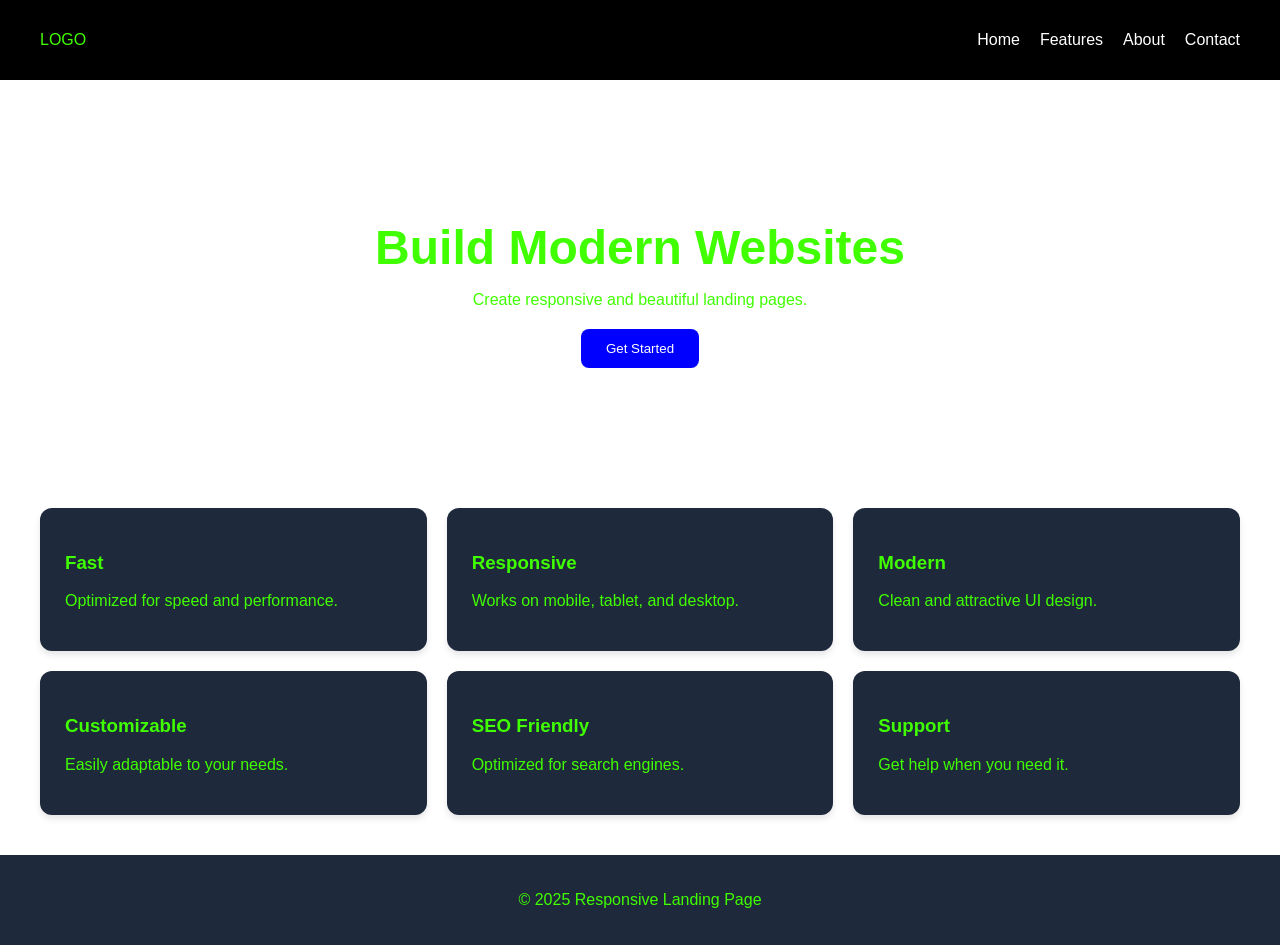
<file: index.html>
<!DOCTYPE html>
<html lang="en">
<head>
    <meta charset="UTF-8">
    <meta name="viewport" content="width=device-width, initial-scale=1.0">
    <title>Responsive Landing Page</title>
    <link rel="stylesheet" href="style.css">
</head>
<body>

    <!-- Sticky Navbar -->
    <nav class="navbar">
        <div class="logo">LOGO</div>
        <ul class="nav-links">
            <li><a href="#">Home</a></li>
            <li><a href="#">Features</a></li>
            <li><a href="#">About</a></li>
            <li><a href="#">Contact</a></li>
        </ul>
    </nav>

    <!-- Hero Section -->
    <section class="hero">
        <h1>Build Modern Websites</h1>
        <p>Create responsive and beautiful landing pages.</p>
        <button>Get Started</button>
    </section>

    <!-- Feature Grid -->
    <section class="features">
        <div class="card">
            <h3>Fast</h3>
            <p>Optimized for speed and performance.</p>
        </div>

        <div class="card">
            <h3>Responsive</h3>
            <p>Works on mobile, tablet, and desktop.</p>
        </div>

        <div class="card">
            <h3>Modern</h3>
            <p>Clean and attractive UI design.</p>
        </div>
        <div class="card">
            <h3>Customizable</h3>
            <p>Easily adaptable to your needs.</p>
        </div>
        <div class="card">
            <h3>SEO Friendly</h3>
            <p>Optimized for search engines.</p>
            </div>
        <div class="card">
            <h3>Support</h3>
            <p>Get help when you need it.</p>
            </div>
    </section>

    <!-- Footer -->
    <footer>
        <p>&copy; 2025 Responsive Landing Page</p>
    </footer>

</body>
</html>
</file>
<file: style.css>
body
{
    margin:0;
    padding:0;
    box-sizing:border-box;
    font-family:Arial, sans-serif;

}

body{
    background:white;
    color:rgb(64, 255, 0);
}

/* Sticky Navbar */
.navbar{
    position:sticky;
    top:0;
    background:black;
    display:flex;
    justify-content:space-between;
    align-items:center;
    padding:15px 40px;
    z-index:1000;
}

.nav-links{
    display:flex;
    list-style:none;
    gap:20px;
}

.nav-links a{
    color:white;
    text-decoration:none;
}

/* Hero Section */
.hero{
    text-align:center;
    padding:100px 20px;
}

.hero h1{
    font-size:3rem;
    margin-bottom:15px;
}

.hero p{
    margin-bottom:20px;
}

.hero button{
    padding:12px 25px;
    border:none;
    border-radius:8px;
    background:blue;
    color:white;
    cursor:pointer;
}

/* Feature Grid */
.features{
    display:grid;
    grid-template-columns:repeat(3,1fr);
    gap:20px;
    padding:40px;
}

.card{
    background:#1e293b;
    padding:25px;
    border-radius:12px;
    box-shadow:0 4px 6px rgba(0,0,0,0.1);
    transition:0.3s;
}

.card:hover{
    transform:translateY(-5px);
}

/* Footer */
footer{
    text-align:center;
    padding:20px;
    background:#1e293b;
}

/* Breakpoints */
@media(max-width:1024px){
    .features{
        grid-template-columns:repeat(2,1fr);
    }
}

@media(max-width:600px){
    .navbar{
        flex-direction:column;
        gap:10px;
    }

    .features{
        grid-template-columns:1fr;
    }

    .hero h1{
        font-size:2rem;
    }
</file>
